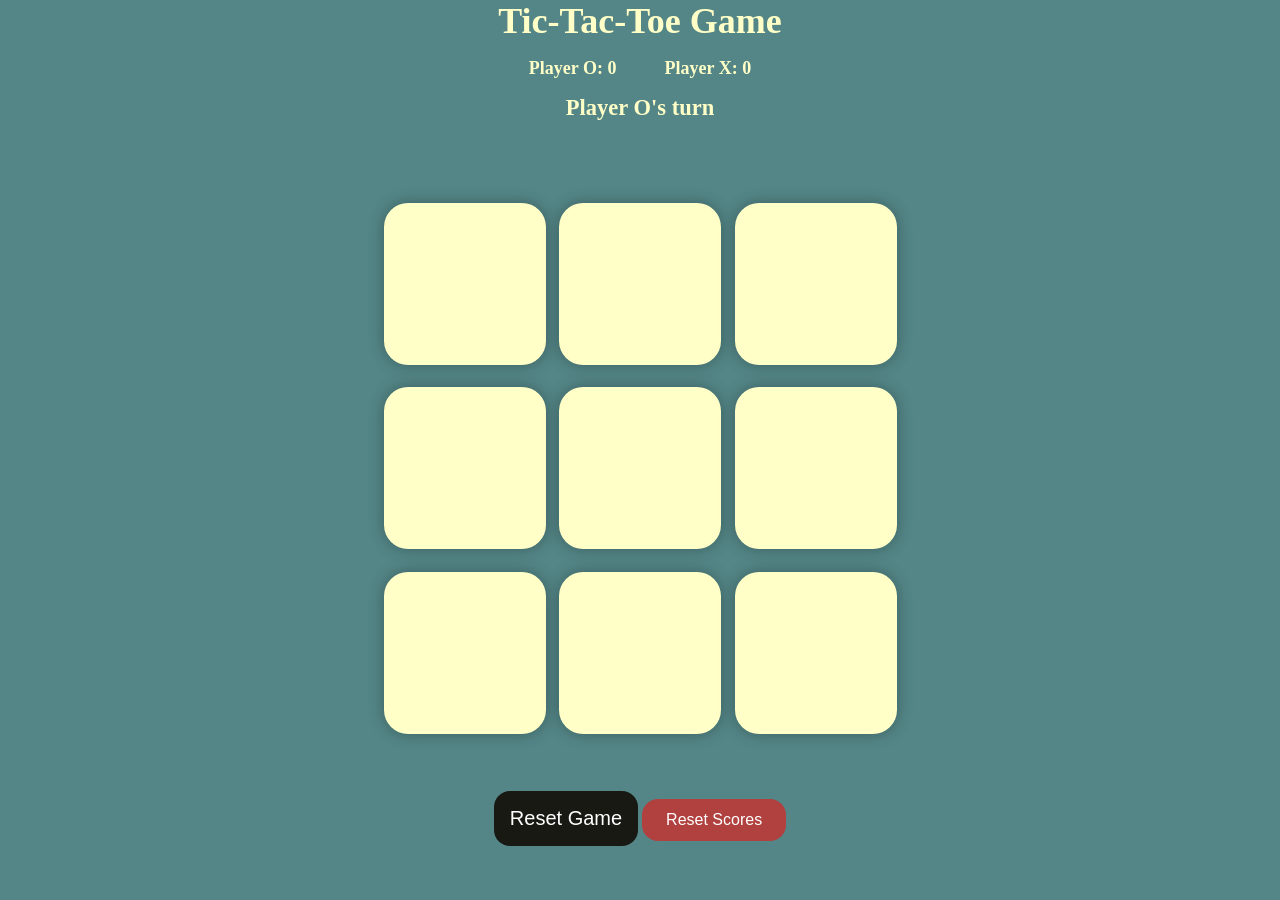
<file: Tic-Tac-Toe Game/index.html>
<!DOCTYPE html>
<html lang="en">
<head>
    <meta charset="UTF-8">
    <meta name="viewport" content="width=device-width, initial-scale=1.0">
    <link rel="stylesheet" href="style.css">
    <title>Tic-Tac-Toe Game</title>
</head>
<body>
    <div class="msg-container hide">
        <p id="msg">Winner</p>
        <button id="new-btn">New Game</button>
    </div>
    <main>
        <h1>Tic-Tac-Toe Game</h1>
        <div class="score-board">
            <div class="score">Player O: <span id="score-o">0</span></div>
            <div class="score">Player X: <span id="score-x">0</span></div>
        </div>
        <div id="turn-indicator">Player O's turn</div>
        <div class="container">
        <div class="game">
            <button class="box"></button>
            <button class="box"></button>
            <button class="box"></button>
            <button class="box"></button>
            <button class="box"></button>
            <button class="box"></button>
            <button class="box"></button>
            <button class="box"></button>
            <button class="box"></button>
        </div>
        </div>

        <div class="button-group">
            <button id="reset-btn">Reset Game</button>
            <button id="reset-scores-btn">Reset Scores</button>
        </div>

    </main>

    </main>
    

    <script src="App.js"></script>
</body>
</html>
</file>
<file: Tic-Tac-Toe Game/style.css>
* {
  margin: 0;
  padding: 0;
}
body {
  background-color: #548687;
  text-align: center;
}

h1 {
  color: #ffffc7;
  font-size: 4vmin;
  margin-bottom: 1rem;
}

#turn-indicator {
  color: #ffffc7;
  font-size: 2.5vmin;
  margin-bottom: 2rem;
  font-weight: bold;
}

.score-board {
  display: flex;
  justify-content: center;
  gap: 3rem;
  margin-bottom: 1rem;
}

.score {
  color: #ffffc7;
  font-size: 2vmin;
  font-weight: bold;
}
.container {
  height: 70vh;
  display: flex;
  flex-wrap: wrap;
  justify-content: center;
  align-items: center;
}
.game {
  height: 60vmin;
  width: 60vmin;
  display: flex;
  flex-wrap: wrap;
  justify-content: center;
  align-items: center;
  gap: 1.5vmin;
}
.box {
  height: 18vmin;
  width: 18vmin;
  border-radius: 1.5rem;
  border: none;
  box-shadow: 0 0 1rem rgba(0, 0, 0, 0.3);
  font-size: 8vmin;
  color: #b0413e;
  cursor: pointer;
  background-color: #ffffc7;
  transition: all 0.3s ease;
}

.box:hover:not(:disabled) {
  background-color: #f0f0a0;
  transform: scale(1.05);
  box-shadow: 0 0 1.5rem rgba(0, 0, 0, 0.4);
}

#reset-btn {
  padding: 1rem;
  font-size: 1.25rem;
  background-color: #191913;
  color: #fff;
  border-radius: 1rem;
  border: none;
  cursor: pointer;
  transition: all 0.3s ease;
}

#reset-btn:hover {
  background-color: #2a2a23;
  transform: translateY(-2px);
  box-shadow: 0 4px 8px rgba(0, 0, 0, 0.3);
}

#reset-scores-btn {
  padding: 0.75rem 1.5rem;
  font-size: 1rem;
  background-color: #b0413e;
  color: #fff;
  border-radius: 1rem;
  border: none;
  cursor: pointer;
  transition: all 0.3s ease;
  margin-top: 1rem;
}

#reset-scores-btn:hover {
  background-color: #c0504d;
  transform: translateY(-2px);
  box-shadow: 0 4px 8px rgba(0, 0, 0, 0.3);
}

#new-btn {
  padding: 1rem;
  font-size: 1.25rem;
  background-color: #191913;
  color: #fff;
  border-radius: 1rem;
  border: none;
  cursor: pointer;
  transition: all 0.3s ease;
}

#new-btn:hover {
  background-color: #2a2a23;
  transform: translateY(-2px);
  box-shadow: 0 4px 8px rgba(0, 0, 0, 0.3);
}
#msg {
    color: #ffffc7;
    font-size: 5vmin;
}
.msg-container {
    height: 100vmin;
    display: flex;
    justify-content: center;
    align-items: center;
    flex-direction: column;
    gap: 4rem

}
.hide {
    display: none;
}
</file>
